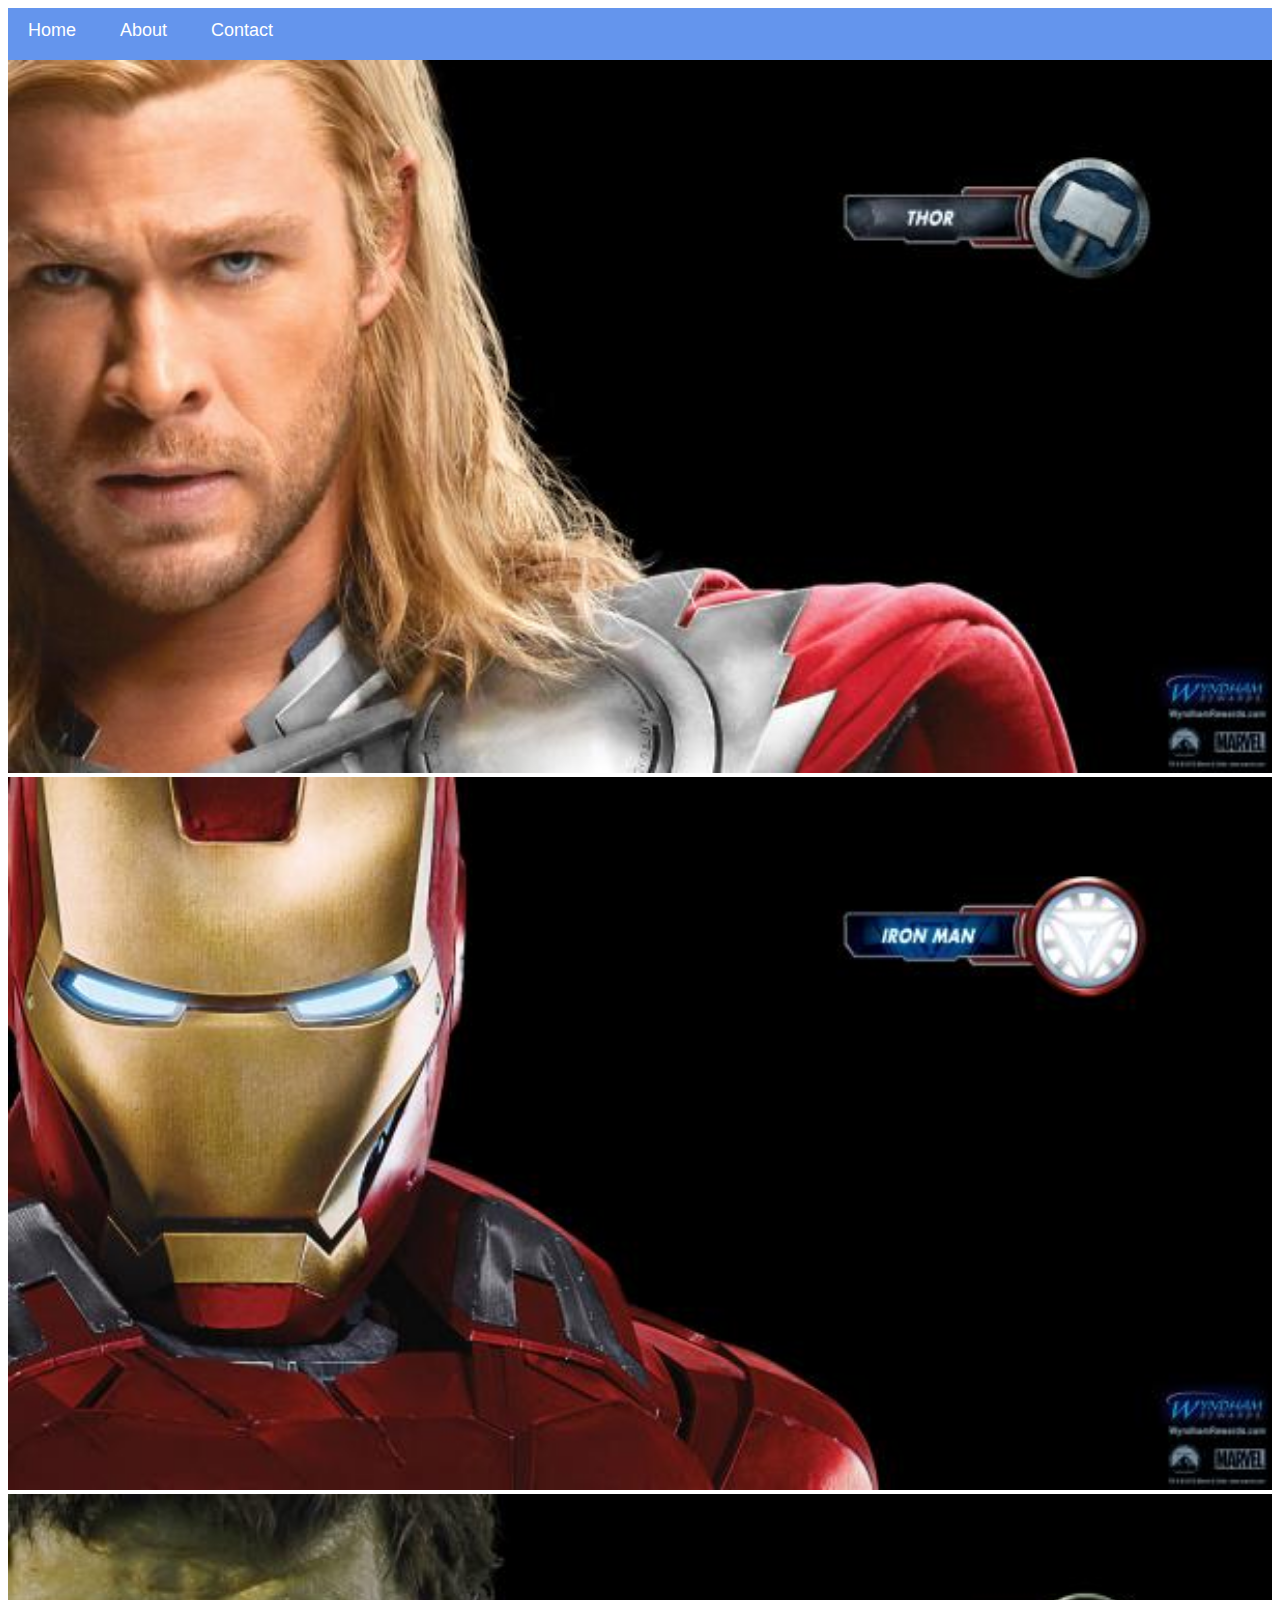
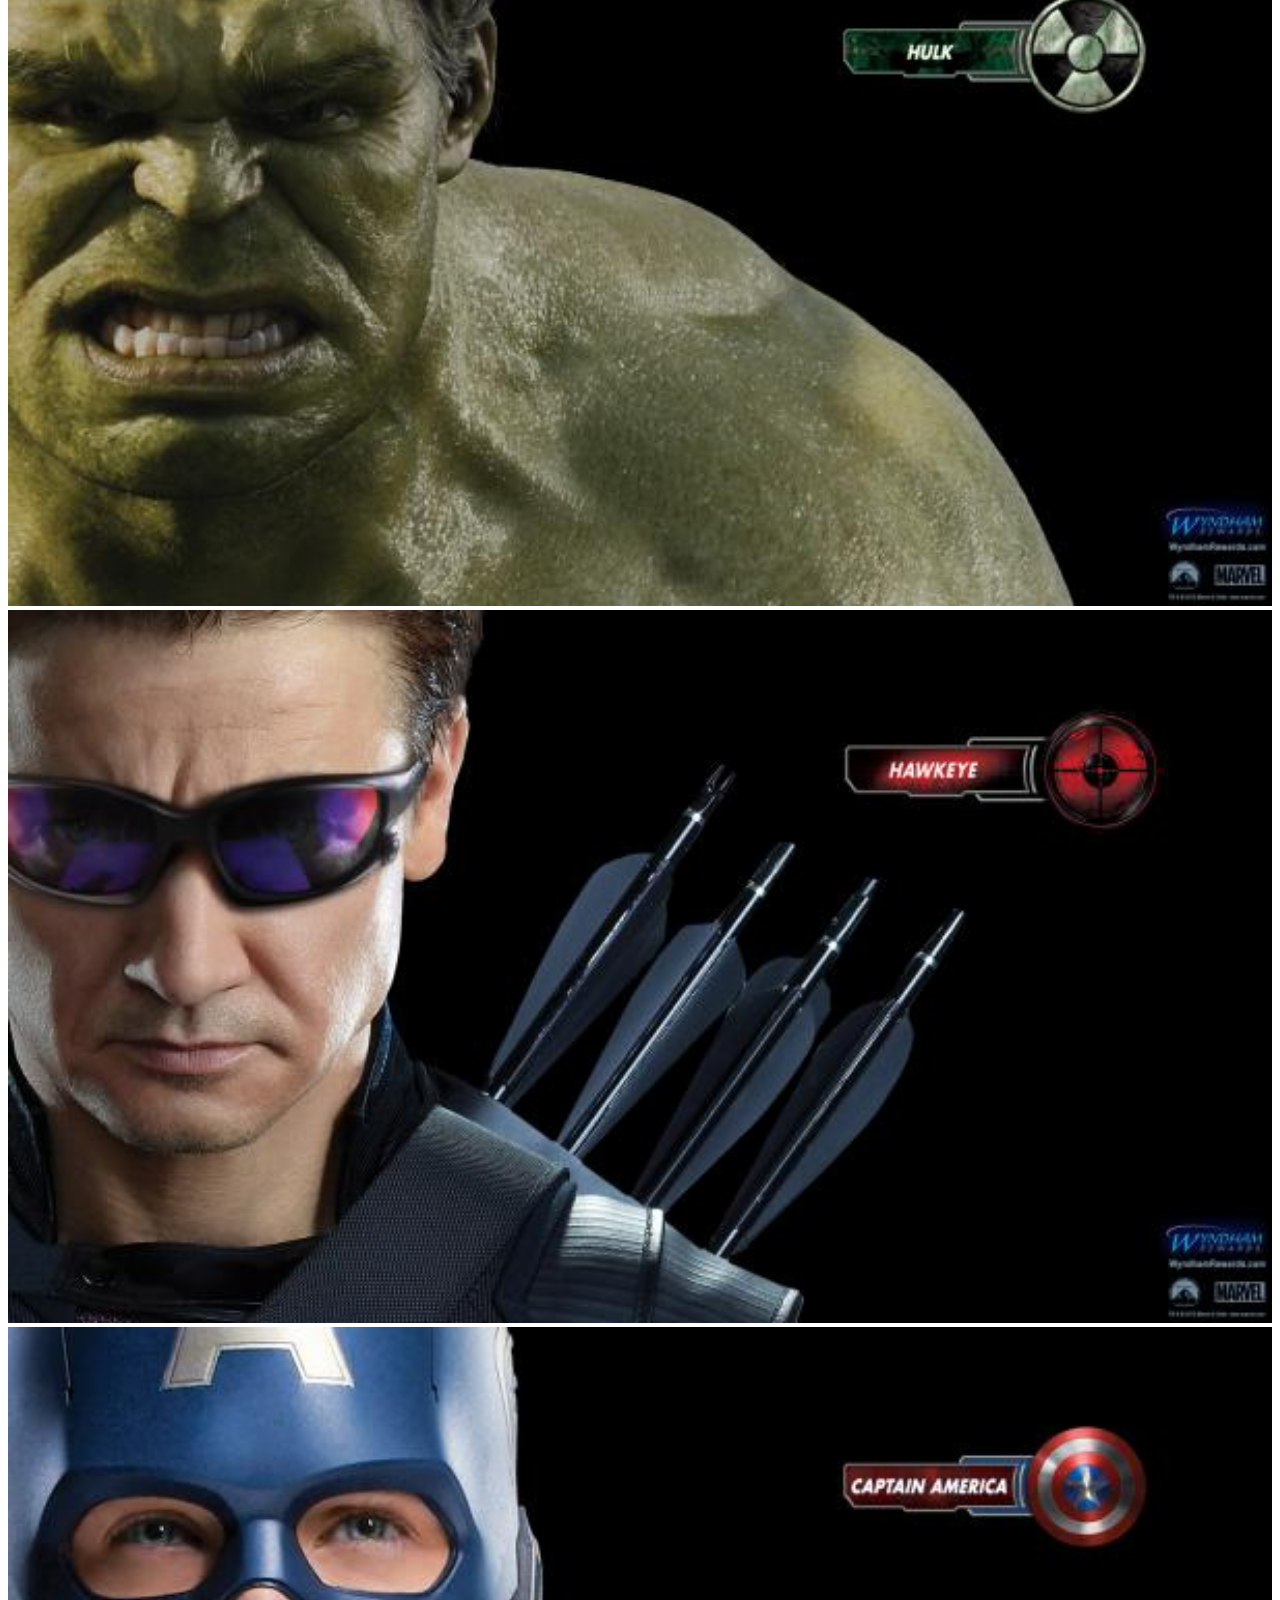
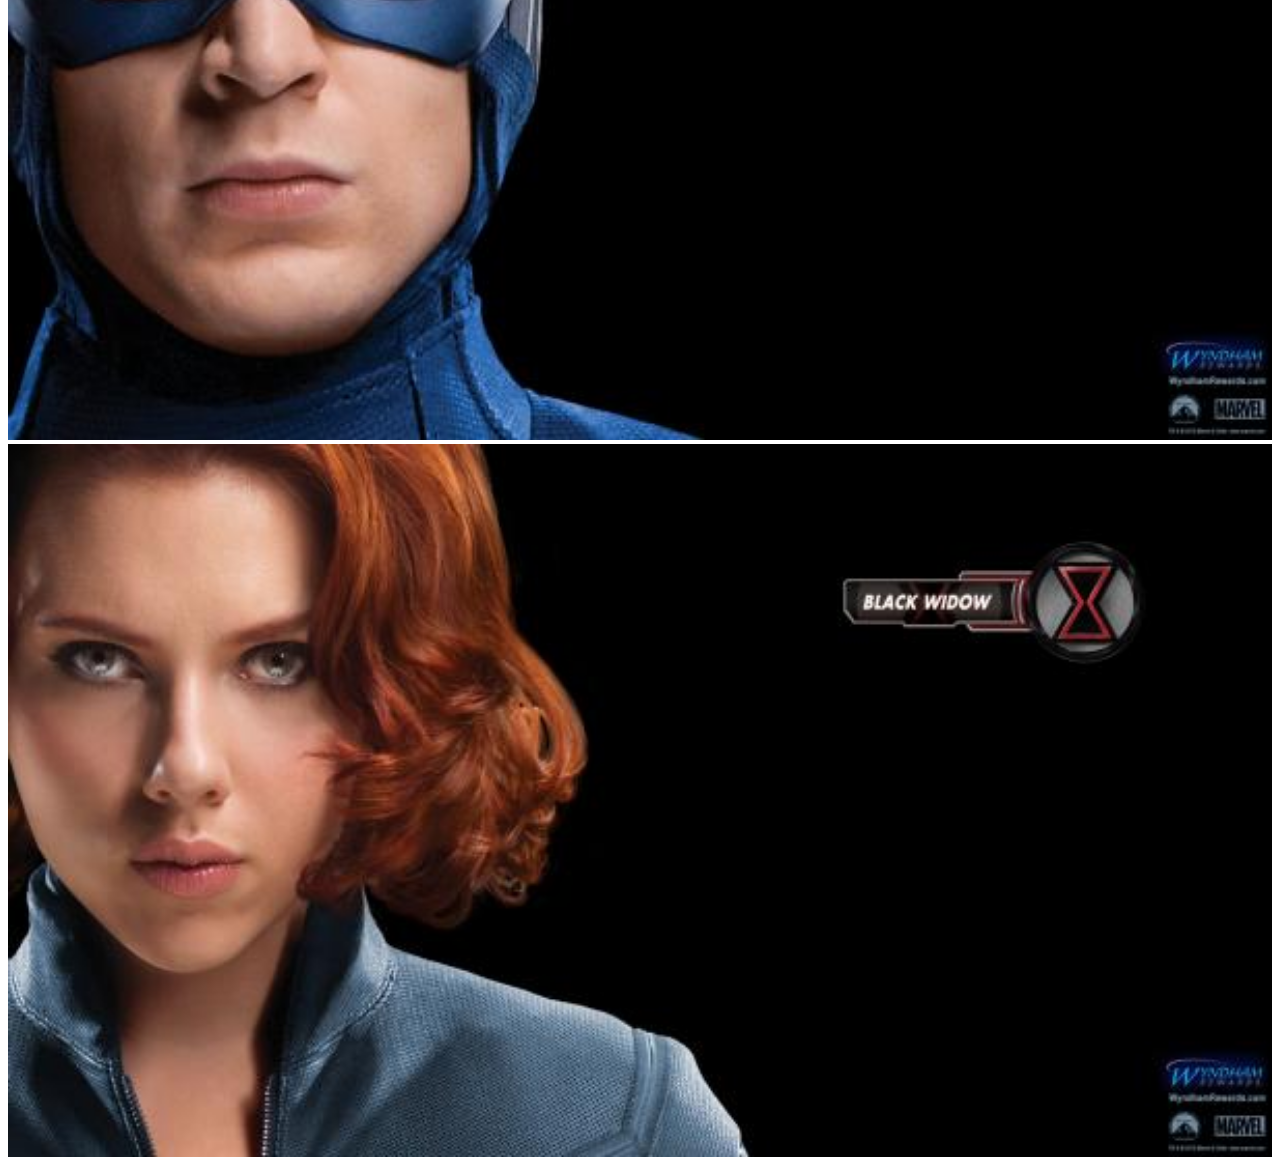
<file: index.html>
<!DOCTYPE html>
<html>
    <head>
        <link rel="stylesheet" href="style.css">
    </head>
    <body>
        <div id="menu">
            <a href="index.html">Home</a>
            <a href="About.html">About</a>
            <a href="Contact.html">Contact</a>
        </div>
        <div class="gallery">
            <a href="avenger-1.html"><img src="images/avengers_01.jpg" /></a>
            <a href="avenger-2.html"><img src="images/avengers_02.jpg" /></a>
            <a href="avenger-3.html"><img src="images/avengers_03.jpg" /></a>
            <a href="avenger-4.html"><img src="images/avengers_04.jpg" /></a>
            <a href="avenger-5.html"><img src="images/avengers_05.jpg" /></a>
            <a href="avenger-6.html"><img src="images/avengers_06.jpg" /></a>
        </div>
    </body>
</html>
</file>
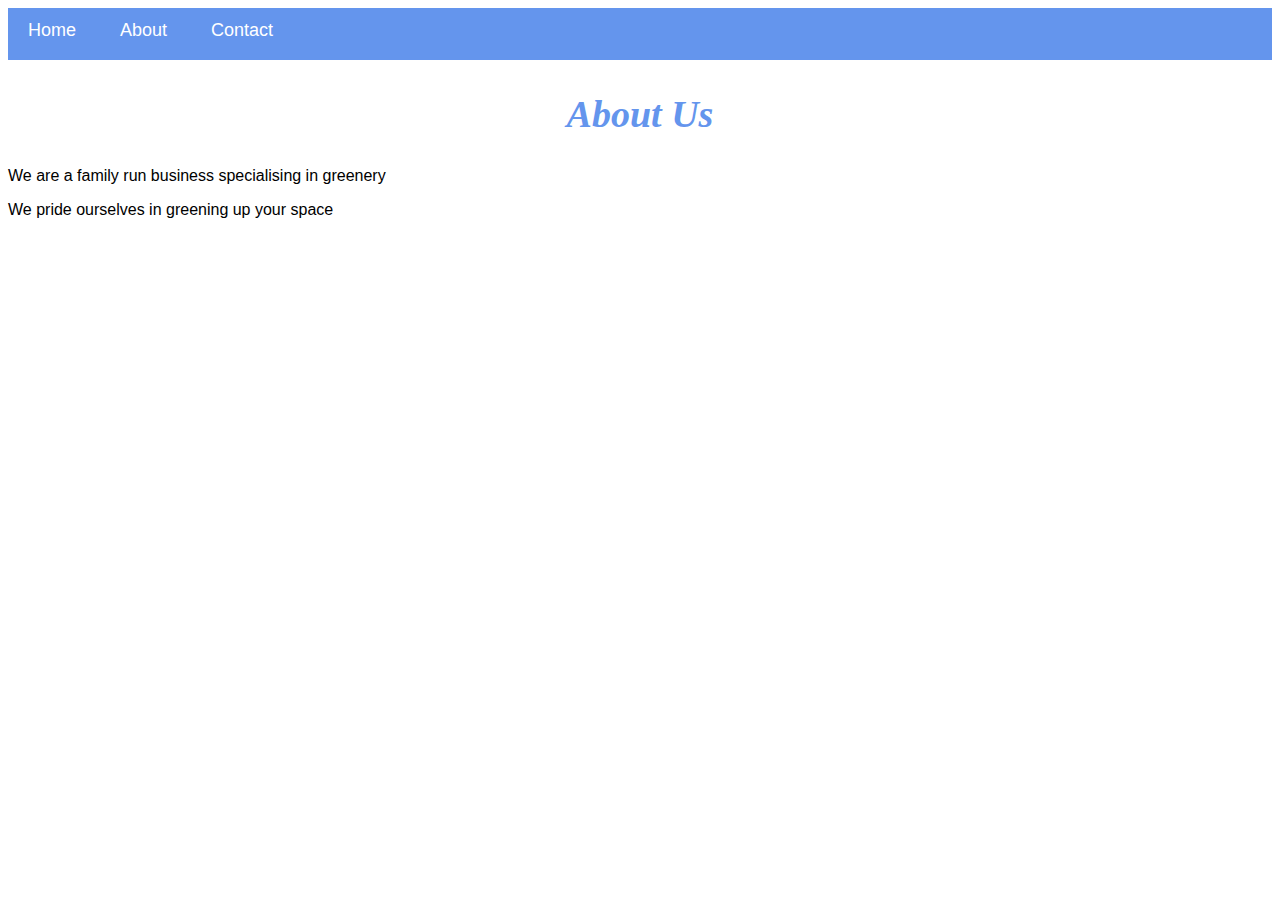
<file: About.html>
<!DOCTYPE html>
<html>
    <head>
        <link rel="stylesheet" href="style.css">
    </head>
    <body>
        <div id="menu">
            <a href="index.html">Home</a>
            <a href="About.html">About</a>
            <a href="Contact.html">Contact</a>
        </div>
        <h2>About Us</h2>
        <p>We are a family run business specialising in greenery</p>
        <p>We pride ourselves in greening up your space</p>

    </body>
</html>
</file>
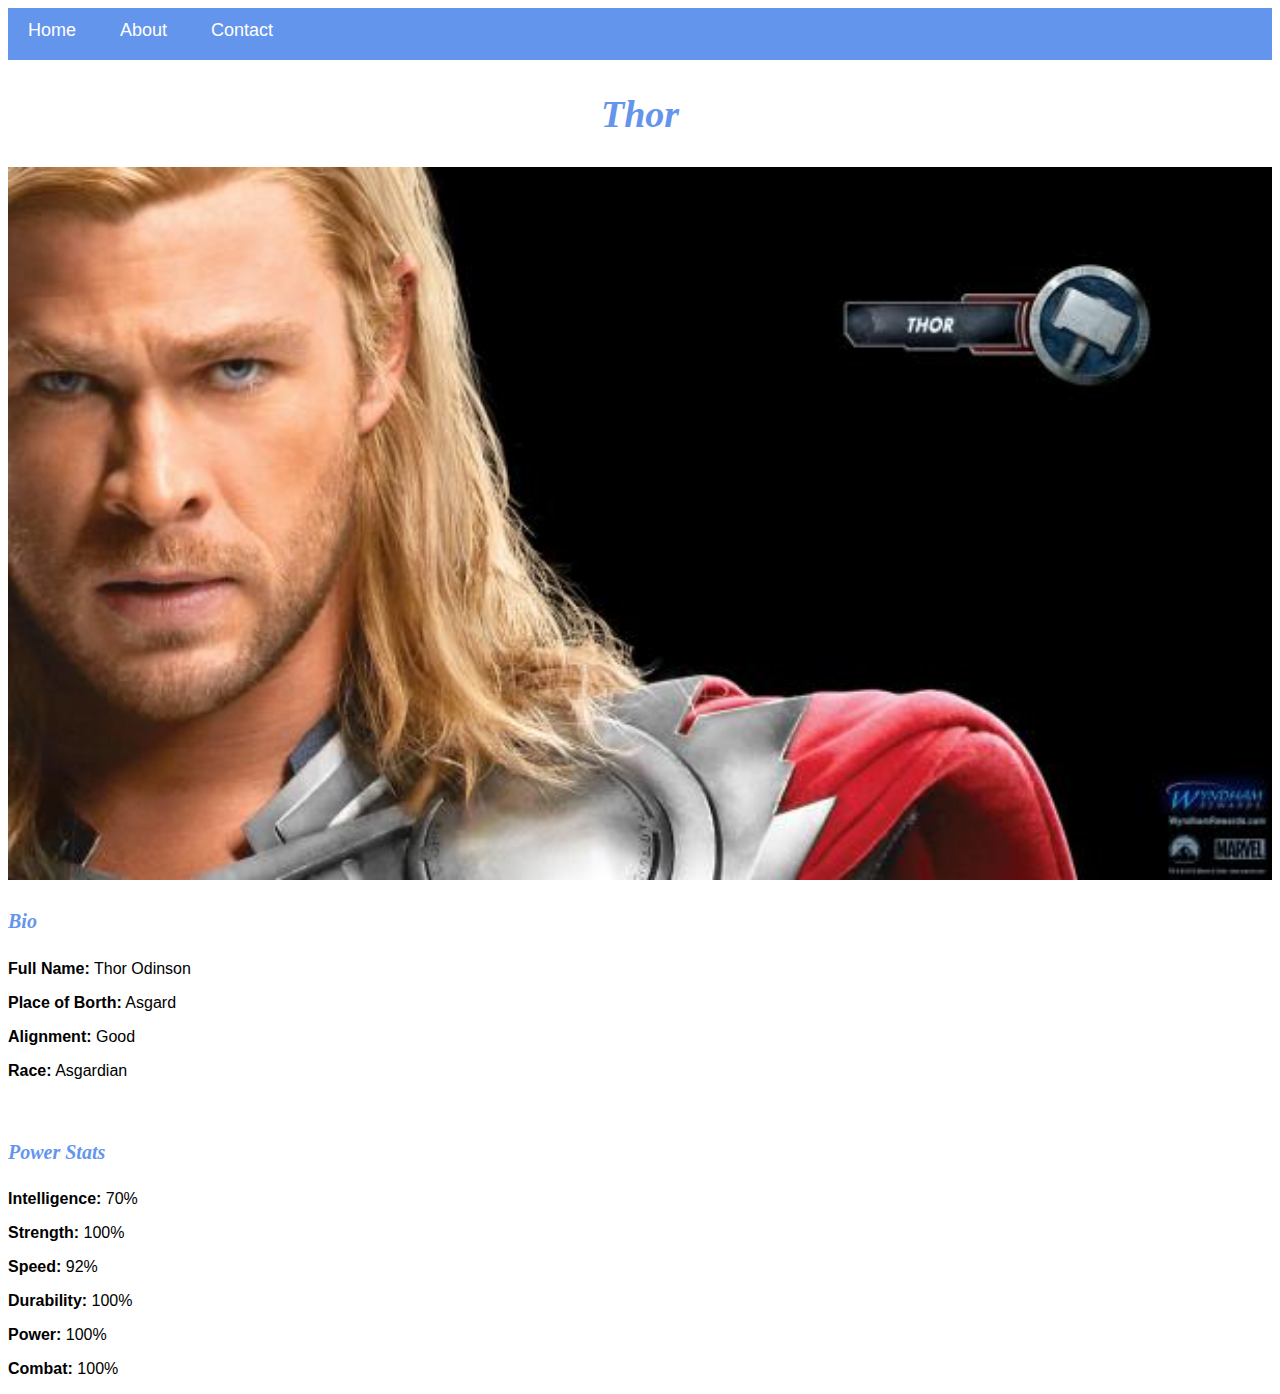
<file: avenger-1.html>
<!DOCTYPE html>
<html>
    <head>
        <link rel="stylesheet" href="style.css">
    </head>
    <body>
        <div id="menu">
            <a href="index.html">Home</a>
            <a href="About.html">About</a>
            <a href="Contact.html">Contact</a>
        </div>
        <h2>Thor</h2>
        <div class="gallery">
            <img src="images/avengers_01.jpg" />
        </div>
        <h4>Bio</h4>
        <p><b>Full Name:</b> Thor Odinson</p>
        <p><b>Place of Borth:</b> Asgard</p>
        <p><b>Alignment:</b> Good</p>
        <p><b>Race:</b> Asgardian</p>
        <br/>
        <h4>Power Stats</h4>
        <p><b>Intelligence:</b> 70%</p>
        <p><b>Strength:</b> 100%</p>
        <p><b>Speed:</b> 92%</p>
        <p><b>Durability:</b> 100%</p>
        <p><b>Power:</b> 100%</p>
        <p><b>Combat:</b> 100%</p>
    </body>
</html>
</file>
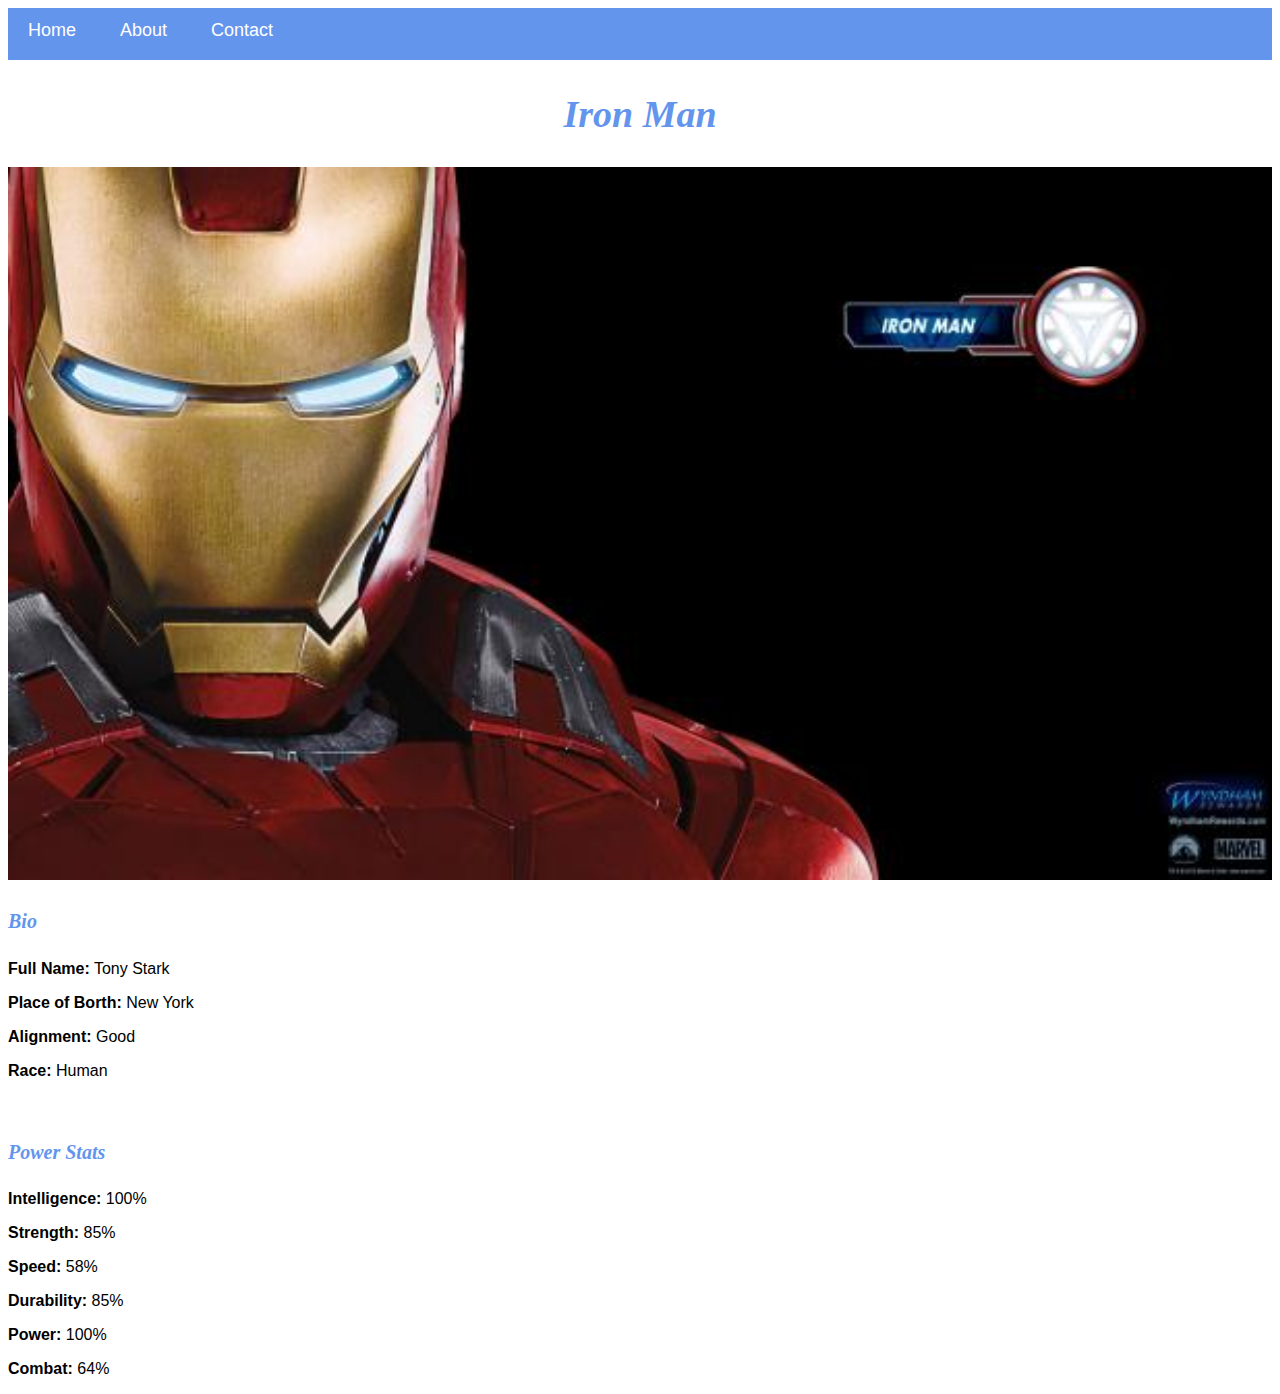
<file: avenger-2.html>
<!DOCTYPE html>
<html>
    <head>
        <link rel="stylesheet" href="style.css">
    </head>
    <body>
        <div id="menu">
            <a href="index.html">Home</a>
            <a href="About.html">About</a>
            <a href="Contact.html">Contact</a>
        </div>
        <h2>Iron Man</h2>
        <div class="gallery">
            <img src="images/avengers_02.jpg" />
        </div>
        <h4>Bio</h4>
        <p><b>Full Name:</b> Tony Stark</p>
        <p><b>Place of Borth:</b> New York</p>
        <p><b>Alignment:</b> Good</p>
        <p><b>Race:</b> Human</p>
        <br/>
        <h4>Power Stats</h4>
        <p><b>Intelligence:</b> 100%</p>
        <p><b>Strength:</b> 85%</p>
        <p><b>Speed:</b> 58%</p>
        <p><b>Durability:</b> 85%</p>
        <p><b>Power:</b> 100%</p>
        <p><b>Combat:</b> 64%</p>
    </body>
</html>
</file>
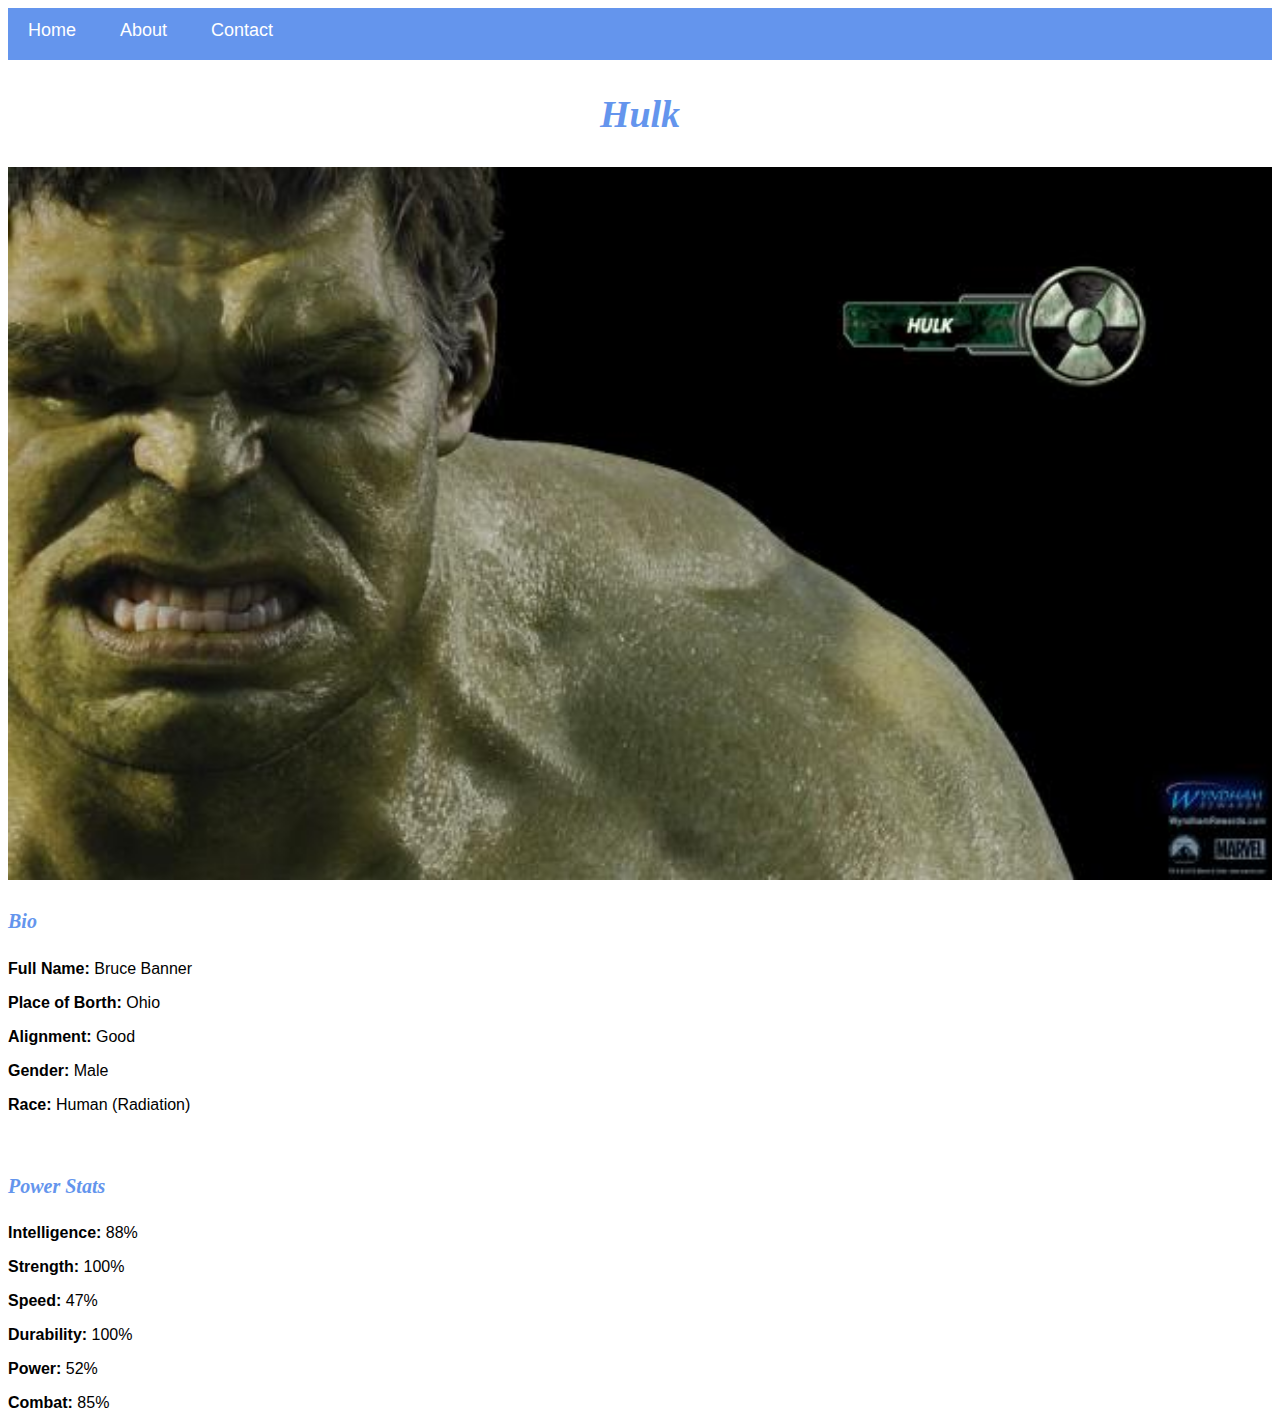
<file: avenger-3.html>
<!DOCTYPE html>
<html>
    <head>
        <link rel="stylesheet" href="style.css">
    </head>
    <body>
        <div id="menu">
            <a href="index.html">Home</a>
            <a href="About.html">About</a>
            <a href="Contact.html">Contact</a>
        </div>
        <h2>Hulk</h2>
        <div class="gallery">
            <img src="images/avengers_03.jpg" />
        </div>
        <h4>Bio</h4>
        <p><b>Full Name:</b> Bruce Banner</p>
        <p><b>Place of Borth:</b> Ohio</p>
        <p><b>Alignment:</b> Good</p>
        <p><b>Gender:</b> Male</p>
        <p><b>Race:</b> Human (Radiation)</p>
        <br/>
        <h4>Power Stats</h4>
        <p><b>Intelligence:</b> 88%</p>
        <p><b>Strength:</b> 100%</p>
        <p><b>Speed:</b> 47%</p>
        <p><b>Durability:</b> 100%</p>
        <p><b>Power:</b> 52%</p>
        <p><b>Combat:</b> 85%</p>
    </body>
</html>
</file>
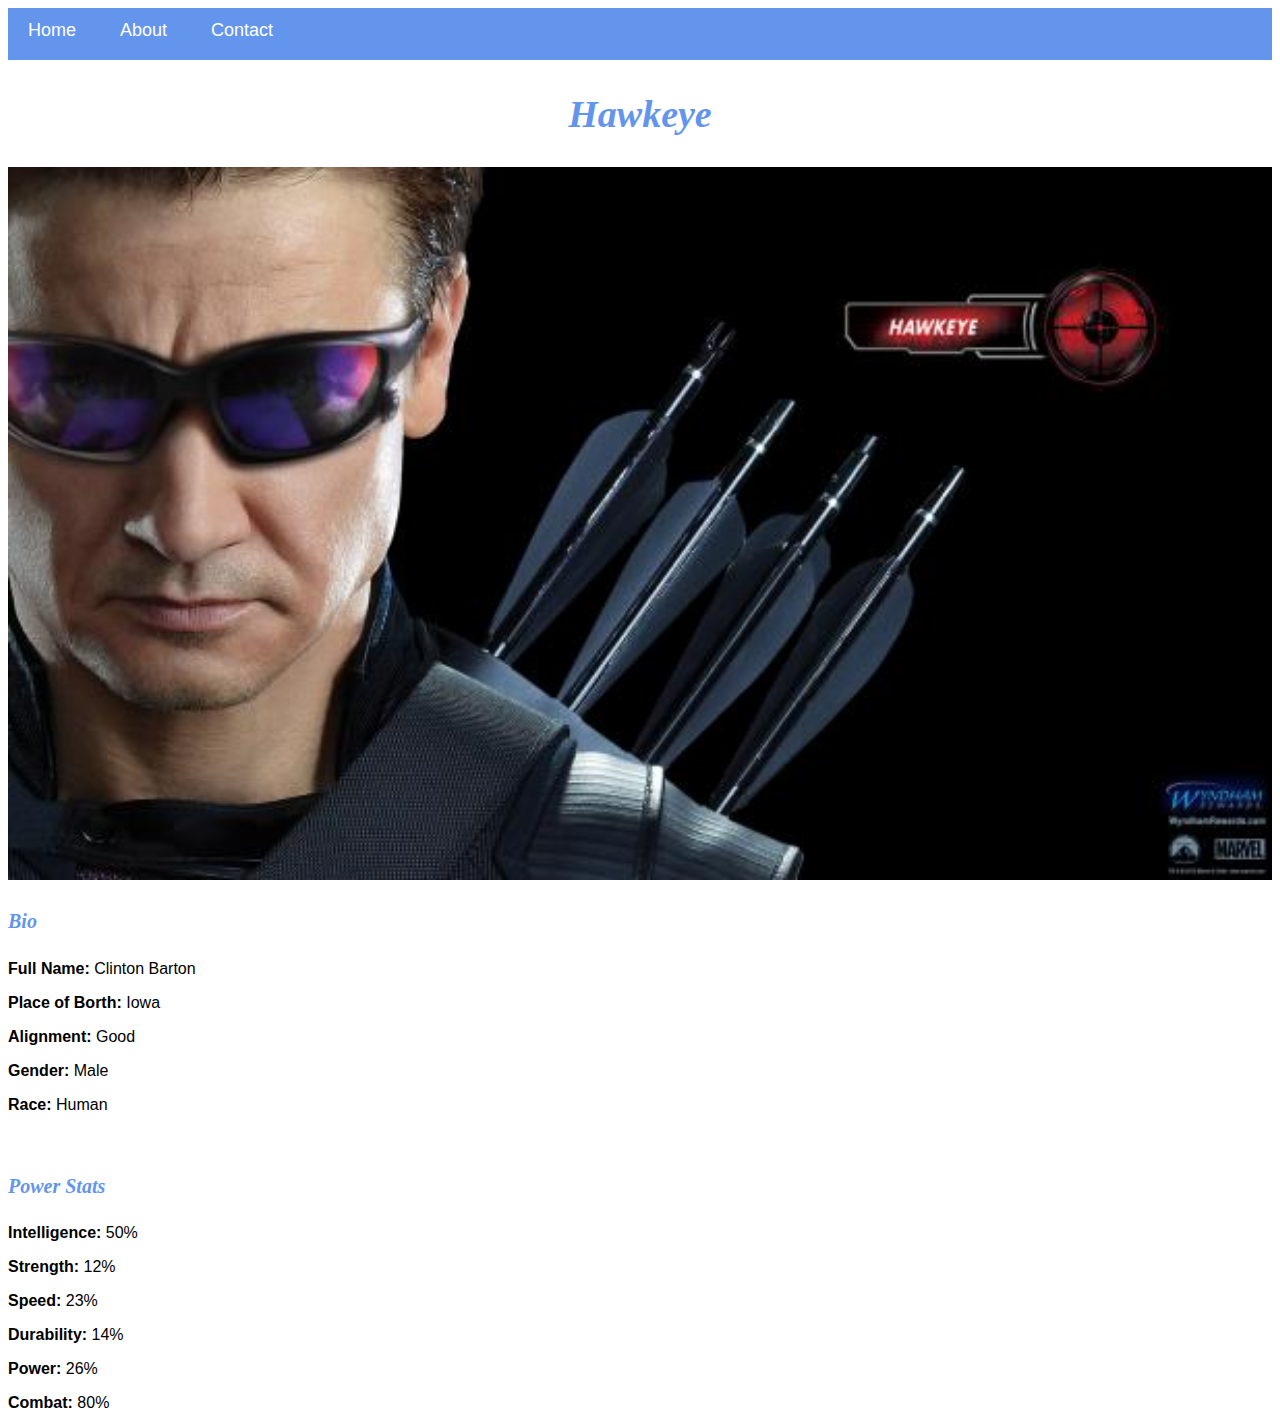
<file: avenger-4.html>
<!DOCTYPE html>
<html>
    <head>
        <link rel="stylesheet" href="style.css">
    </head>
    <body>
        <div id="menu">
            <a href="index.html">Home</a>
            <a href="About.html">About</a>
            <a href="Contact.html">Contact</a>
        </div>
        <h2>Hawkeye</h2>
        <div class="gallery">
            <img src="images/avengers_04.jpg" />
        </div>
        <h4>Bio</h4>
        <p><b>Full Name:</b> Clinton Barton</p>
        <p><b>Place of Borth:</b> Iowa</p>
        <p><b>Alignment:</b> Good</p>
        <p><b>Gender:</b> Male</p>
        <p><b>Race:</b> Human</p>
        <br/>
        <h4>Power Stats</h4>
        <p><b>Intelligence:</b> 50%</p>
        <p><b>Strength:</b> 12%</p>
        <p><b>Speed:</b> 23%</p>
        <p><b>Durability:</b> 14%</p>
        <p><b>Power:</b> 26%</p>
        <p><b>Combat:</b> 80%</p>
    </body>
</html>
</file>
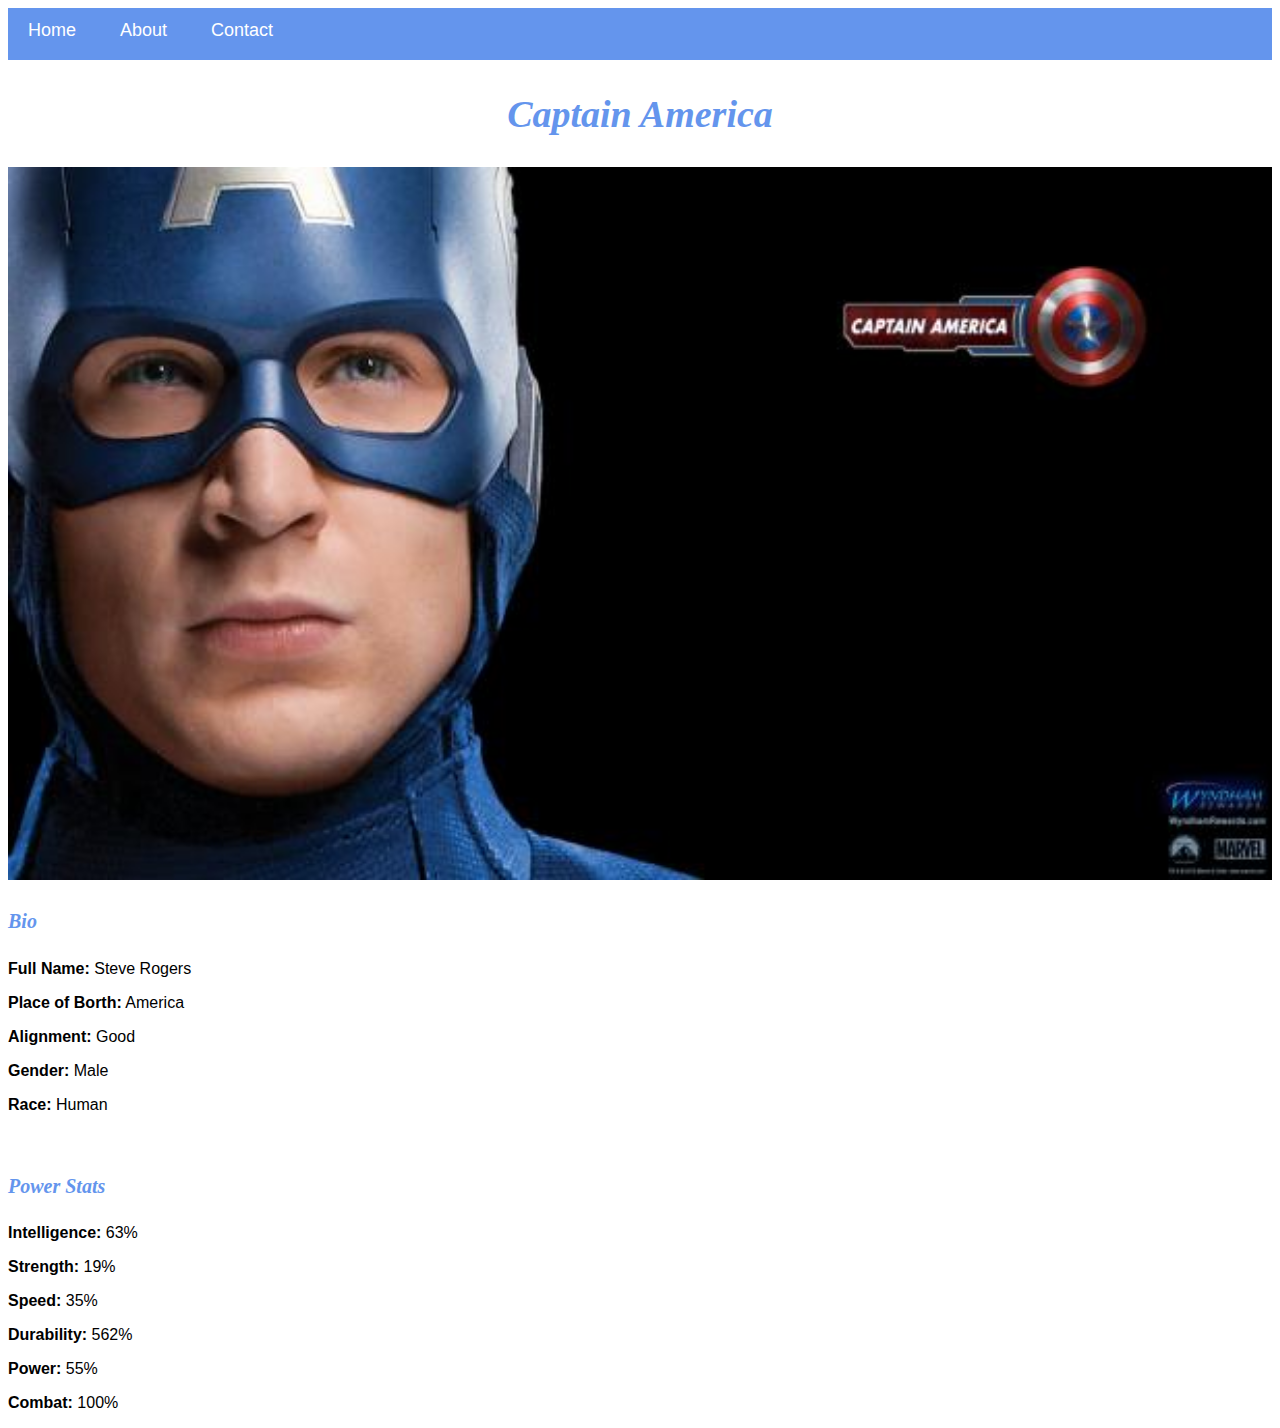
<file: avenger-5.html>
<!DOCTYPE html>
<html>
    <head>
        <link rel="stylesheet" href="style.css">
    </head>
    <body>
        <div id="menu">
            <a href="index.html">Home</a>
            <a href="About.html">About</a>
            <a href="Contact.html">Contact</a>
        </div>
        <h2>Captain America</h2>
        <div class="gallery">
            <img src="images/avengers_05.jpg" />
        </div>
        <h4>Bio</h4>
        <p><b>Full Name:</b> Steve Rogers</p>
        <p><b>Place of Borth:</b> America</p>
        <p><b>Alignment:</b> Good</p>
        <p><b>Gender:</b> Male</p>
        <p><b>Race:</b> Human</p>
        <br/>
        <h4>Power Stats</h4>
        <p><b>Intelligence:</b> 63%</p>
        <p><b>Strength:</b> 19%</p>
        <p><b>Speed:</b> 35%</p>
        <p><b>Durability:</b> 562%</p>
        <p><b>Power:</b> 55%</p>
        <p><b>Combat:</b> 100%</p>
    </body>
</html>
</file>
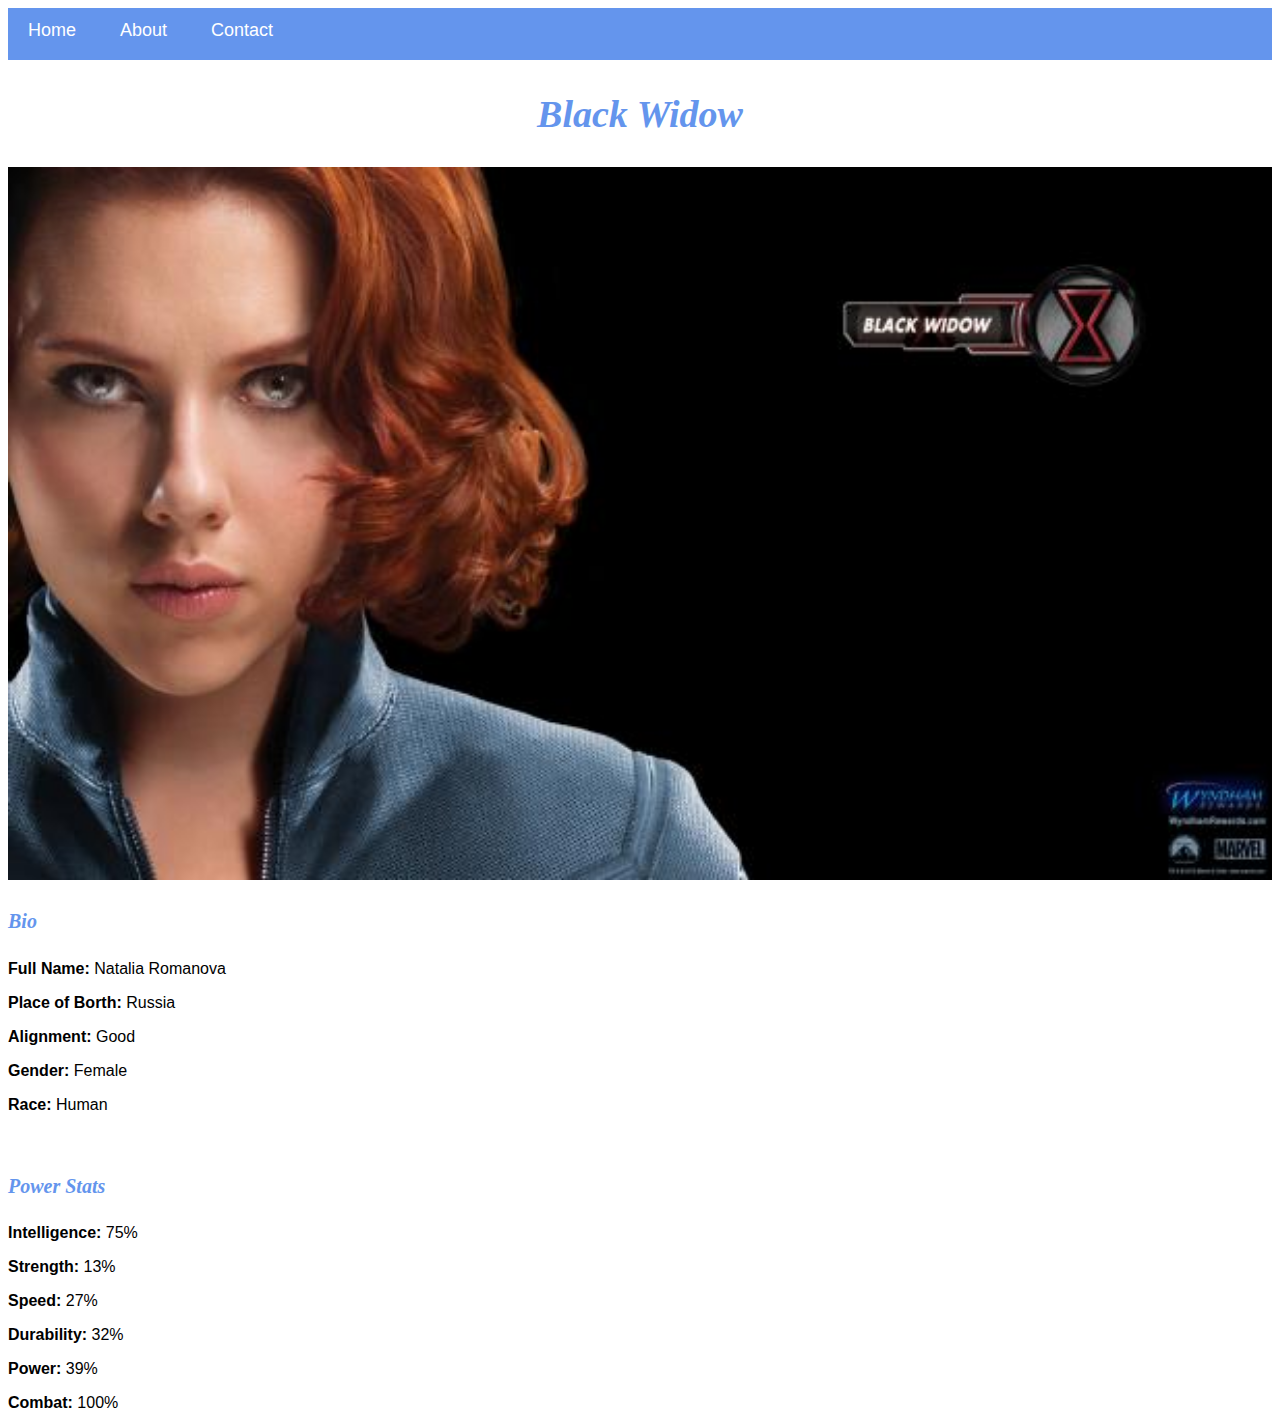
<file: avenger-6.html>
<!DOCTYPE html>
<html>
    <head>
        <link rel="stylesheet" href="style.css">
    </head>
    <body>
        <div id="menu">
            <a href="index.html">Home</a>
            <a href="About.html">About</a>
            <a href="Contact.html">Contact</a>
        </div>
        <h2>Black Widow</h2>
        <div class="gallery">
            <img src="images/avengers_06.jpg" />
        </div>
        <h4>Bio</h4>
        <p><b>Full Name:</b> Natalia Romanova</p>
        <p><b>Place of Borth:</b> Russia</p>
        <p><b>Alignment:</b> Good</p>
        <p><b>Gender:</b> Female</p>
        <p><b>Race:</b> Human</p>
        <br/>
        <h4>Power Stats</h4>
        <p><b>Intelligence:</b> 75%</p>
        <p><b>Strength:</b> 13%</p>
        <p><b>Speed:</b> 27%</p>
        <p><b>Durability:</b> 32%</p>
        <p><b>Power:</b> 39%</p>
        <p><b>Combat:</b> 100%</p>
    </body>
</html>
</file>
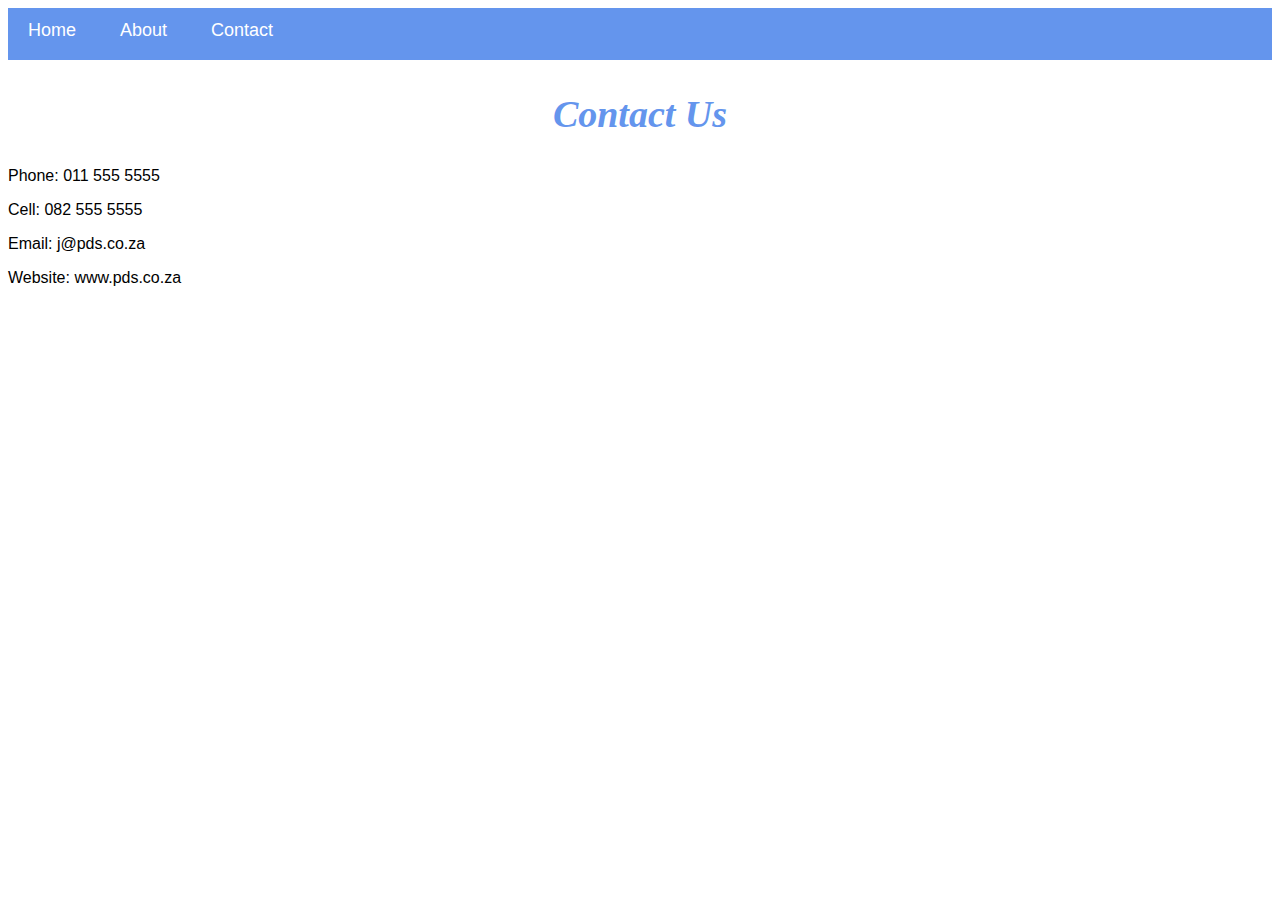
<file: Contact.html>
<!DOCTYPE html>
<html>
    <head>
        <link rel="stylesheet" href="style.css">
    </head>
    <body>
        <div id="menu">
            <a href="index.html">Home</a>
            <a href="About.html">About</a>
            <a href="Contact.html">Contact</a>
        </div>
        <h2>Contact Us</h2>
        <p>Phone: 011 555 5555</p>
        <p>Cell: 082 555 5555</p>
        <p>Email: j@pds.co.za</p>
        <p>Website: www.pds.co.za</p>
        
    </body>
</html>
</file>
<file: style.css>
.gallery img{
    width: 100%
}

h2{
      font-family: Impact, fantasy;
      text-align: center;
      font-size: 38px;
      color: cornflowerblue;
      font-style: italic;
}

h4{
      font-family: Impact, fantasy;
      font-size: 20px;
      font-style: italic;
      color: cornflowerblue;
}

p{
      font-family: Helvetica, sans-serif;
}

#menu{
      width:100%;
      height:40px;
      background-color: cornflowerblue;
      padding-top: 12px;
}

#menu a{
      color:#ffffff;
      font-family: Helvetica, sans-serif;
      font-size: 18px;
      text-decoration:none;
      font-weight: 800px;      
      padding-left: 20px;
      padding-right: 20px;
}

#menu a:hover{
       color: #5077bd;
}
</file>
